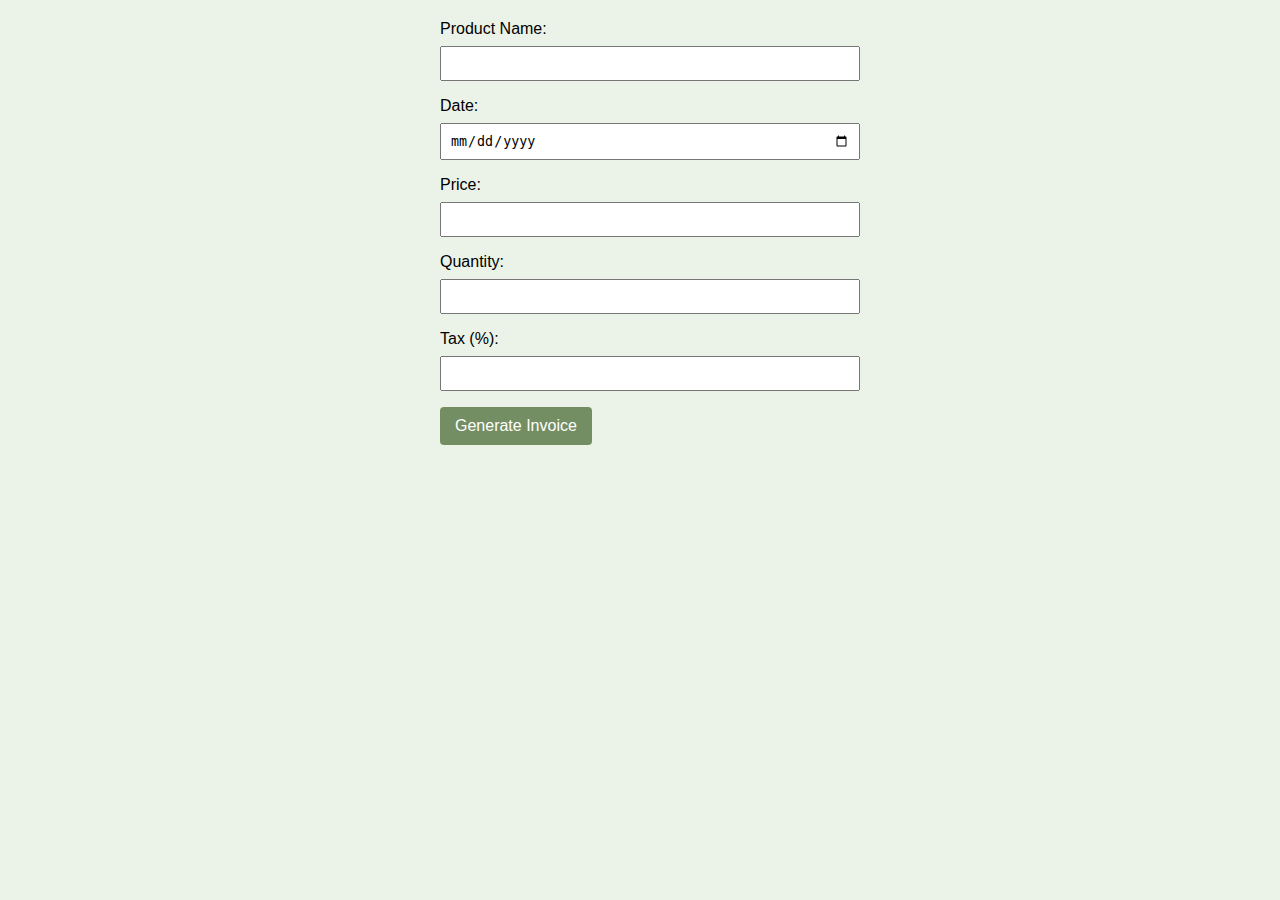
<file: invoice/index.html>
<!DOCTYPE html>
<html lang="en">
<head>
  <meta charset="UTF-8">
  <meta name="viewport" content="width=device-width, initial-scale=1.0">
  <title>Invoice Generator</title>
  <link rel="stylesheet" href="style.css" />
</head>
<body>

  <form id="invoiceForm">
    <label for="productName">Product Name:</label>
    <input type="text" id="productName" required>

    <label for="date">Date:</label>
    <input type="date" id="date" required>

    <label for="price">Price:</label>
    <input type="number" id="price" required>

    <label for="quantity">Quantity:</label>
    <input type="number" id="quantity" required>

    <label for="tax">Tax (%):</label>
    <input type="number" id="tax" required>

    <button type="button" onclick="generateInvoice()">Generate Invoice</button>
  </form>

  <div id="invoice">
    <h2>Invoice</h2>
    <table>
      <thead>
        <tr>
          <th>Product</th>
          <th>Date</th>
          <th>Price</th>
          <th>Quantity</th>
          <th>Tax (%)</th>
          <th>Total</th>
        </tr>
      </thead>
      <tbody id="invoiceBody"></tbody>
    </table>
  </div>
  <script src="script.js"></script>

</body>
</html>
</file>
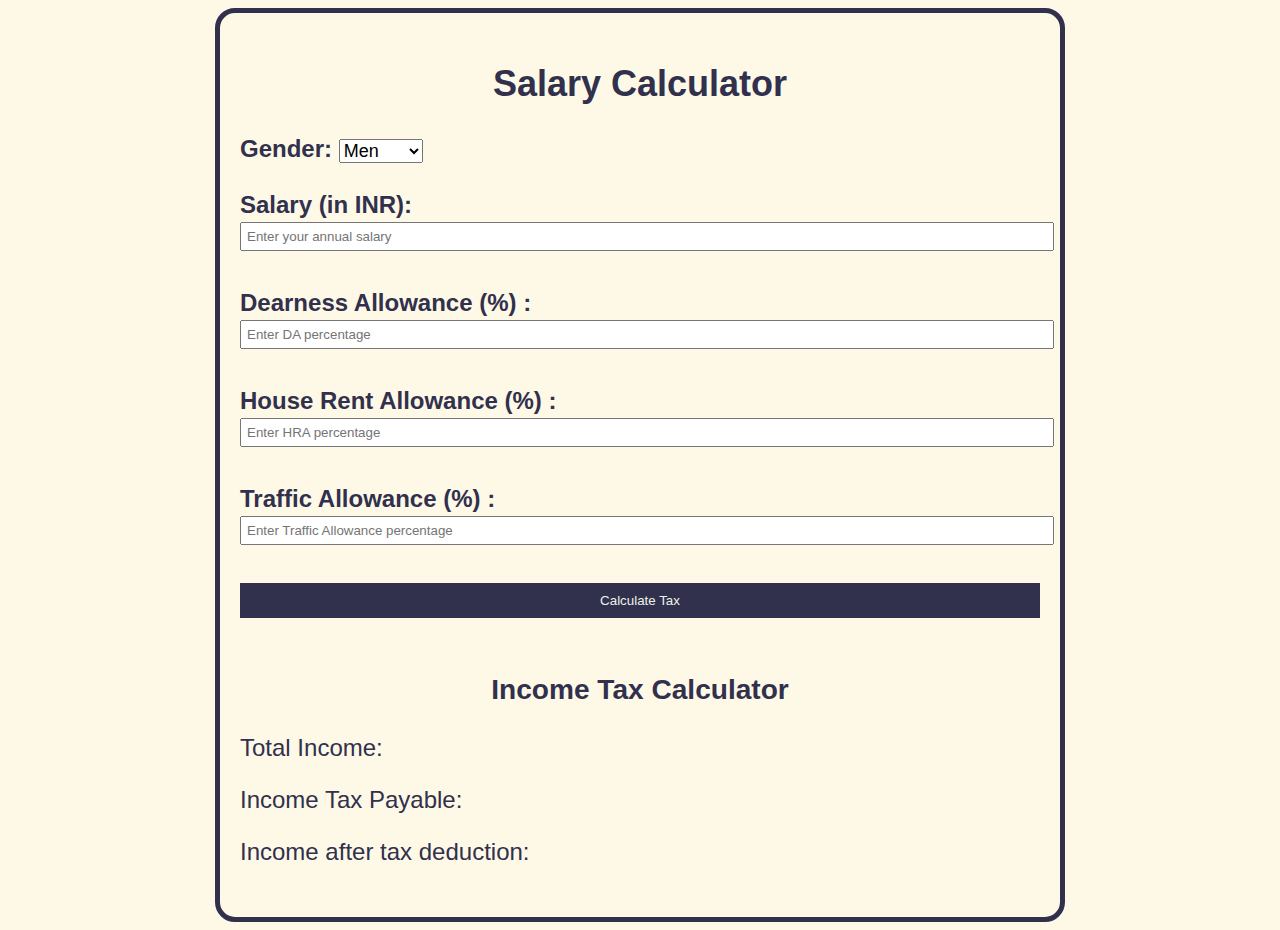
<file: Tax Calculater/calculator1.html>
<!DOCTYPE html>
<html>
<head>
    <title>Indian Income Tax Calculator</title>
    <link rel="stylesheet" type="text/css" href="calc.css">
    <script src="script.js"></script>
</head>
<body>
    <div id="calculator">
        <h2> <center>Salary Calculator</center> </h2>
        <label for="gender">Gender:</label>
        <select id="gender">
            <option value="men">Men</option>
            <option value="women">Women</option>
        </select>
        <br><br>
        <label for="salary">Salary (in INR):</label>
        <input type="number" id="salary" placeholder="Enter your annual salary">
        <br><br>
        <label for="da">Dearness Allowance (%) :</label>
        <input type="number" id="da" placeholder="Enter DA percentage">
        <br><br>
        <label for="hra">House Rent Allowance (%) :</label>
        <input type="number" id="hra" placeholder="Enter HRA percentage">
        <br><br>
        <label for="trafficAllowance">Traffic Allowance (%) :</label>
        <input type="number" id="trafficAllowance" placeholder="Enter Traffic Allowance percentage">
        <br><br>
        <button id="calculateButton">Calculate Tax</button>
        <br><br>
        <div id="result">
            <h3><center>Income Tax Calculator</center></h3>
            <p>Total Income: <span id="totalIncome"></span></p>
            <p>Income Tax Payable: <span id="incomeTax"></span></p>
            <p>Income after tax deduction: <span id="aftertaxincome"></span></p>
        </div>
    </div>

</body>
</html>
</file>
<file: invoice/style.css>
body {
  background-color: #EBF3E8;
  font-family: Arial, sans-serif;
  margin: 20px;
}

form {
  max-width: 400px;
  margin: 0 auto;
}

label {
  display: block;
  margin-bottom: 8px;
}

input {
  width: 100%;
  padding: 8px;
  margin-bottom: 16px;
}

button {
  background-color: #748E63;
  color: white;
  padding: 10px 15px;
  border: none;
  border-radius: 4px;
  cursor: pointer;
  font-size: 16px;
}

#invoice {
  display: none;
  margin-top: 20px;
}

table {
  width: 100%;
  border-collapse: collapse;
  margin-top: 10px;
}

th, td {
  border: 1px solid #ddd;
  padding: 10px;
  text-align: left;
}

th {
  background-color: #748E63;
  color: white;
}
</file>
<file: Tax Calculater/calc.css>
body {
    font-family: Arial, sans-serif;
    font-size:18pt ;
    color: #31304D;
    background-color: #FEF9E7  ;
    
}

#calculator {
    width: 800px;
    margin: 0 auto;
    padding: 20px;
    border: 5px solid #31304D;
    border-radius: 20px;
    background: rgba(178, 248, 2, 0);
    height: 864px;
}
#gender{
    font-size:18px;
}
label {
    font-weight: bold;
}

input[type="number"] {
    width: 100%;
    padding: 5px;
    margin-bottom: 10px;
    
}

#calculateButton {
    width: 100%;
    background-color: #31304D;
    color: #EBF3E8;
    border: none;
    padding: 10px;
    cursor: pointer;
}

#result {
    margin-top: 10px;
}
</file>
